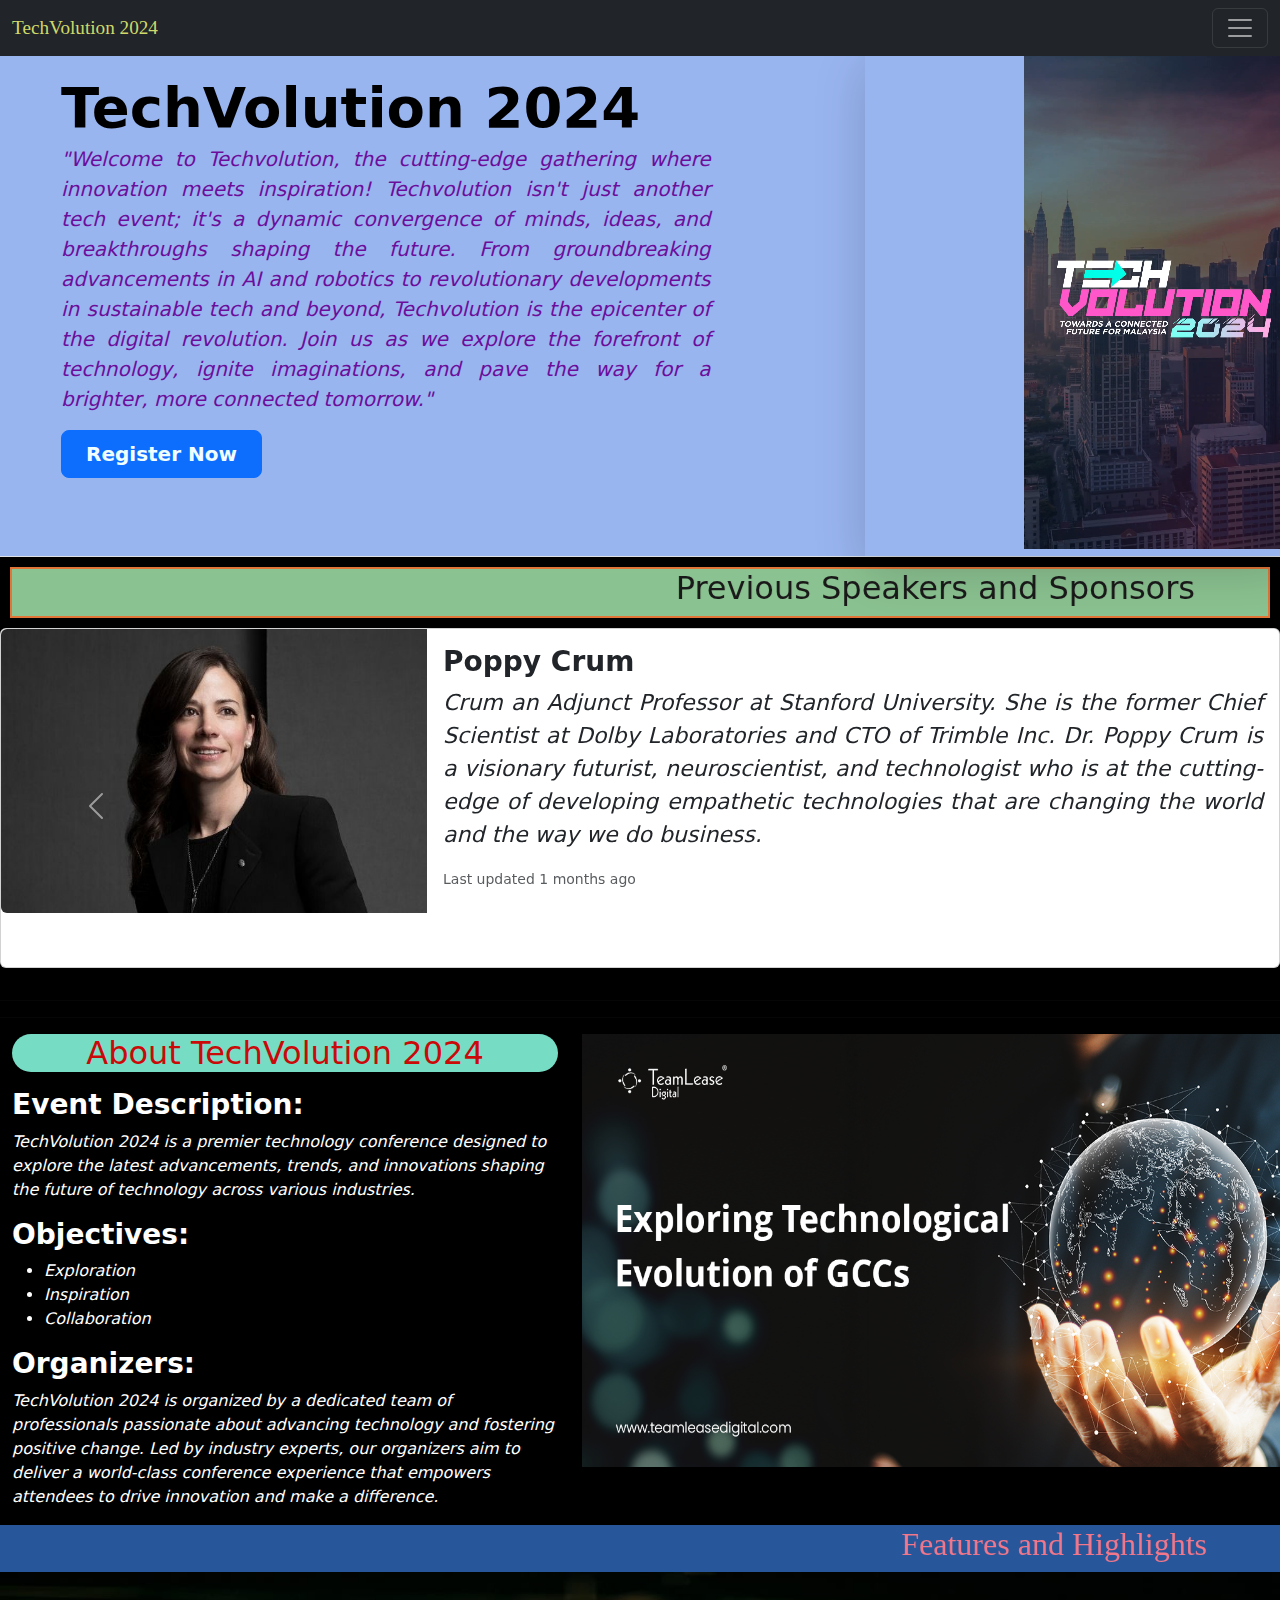
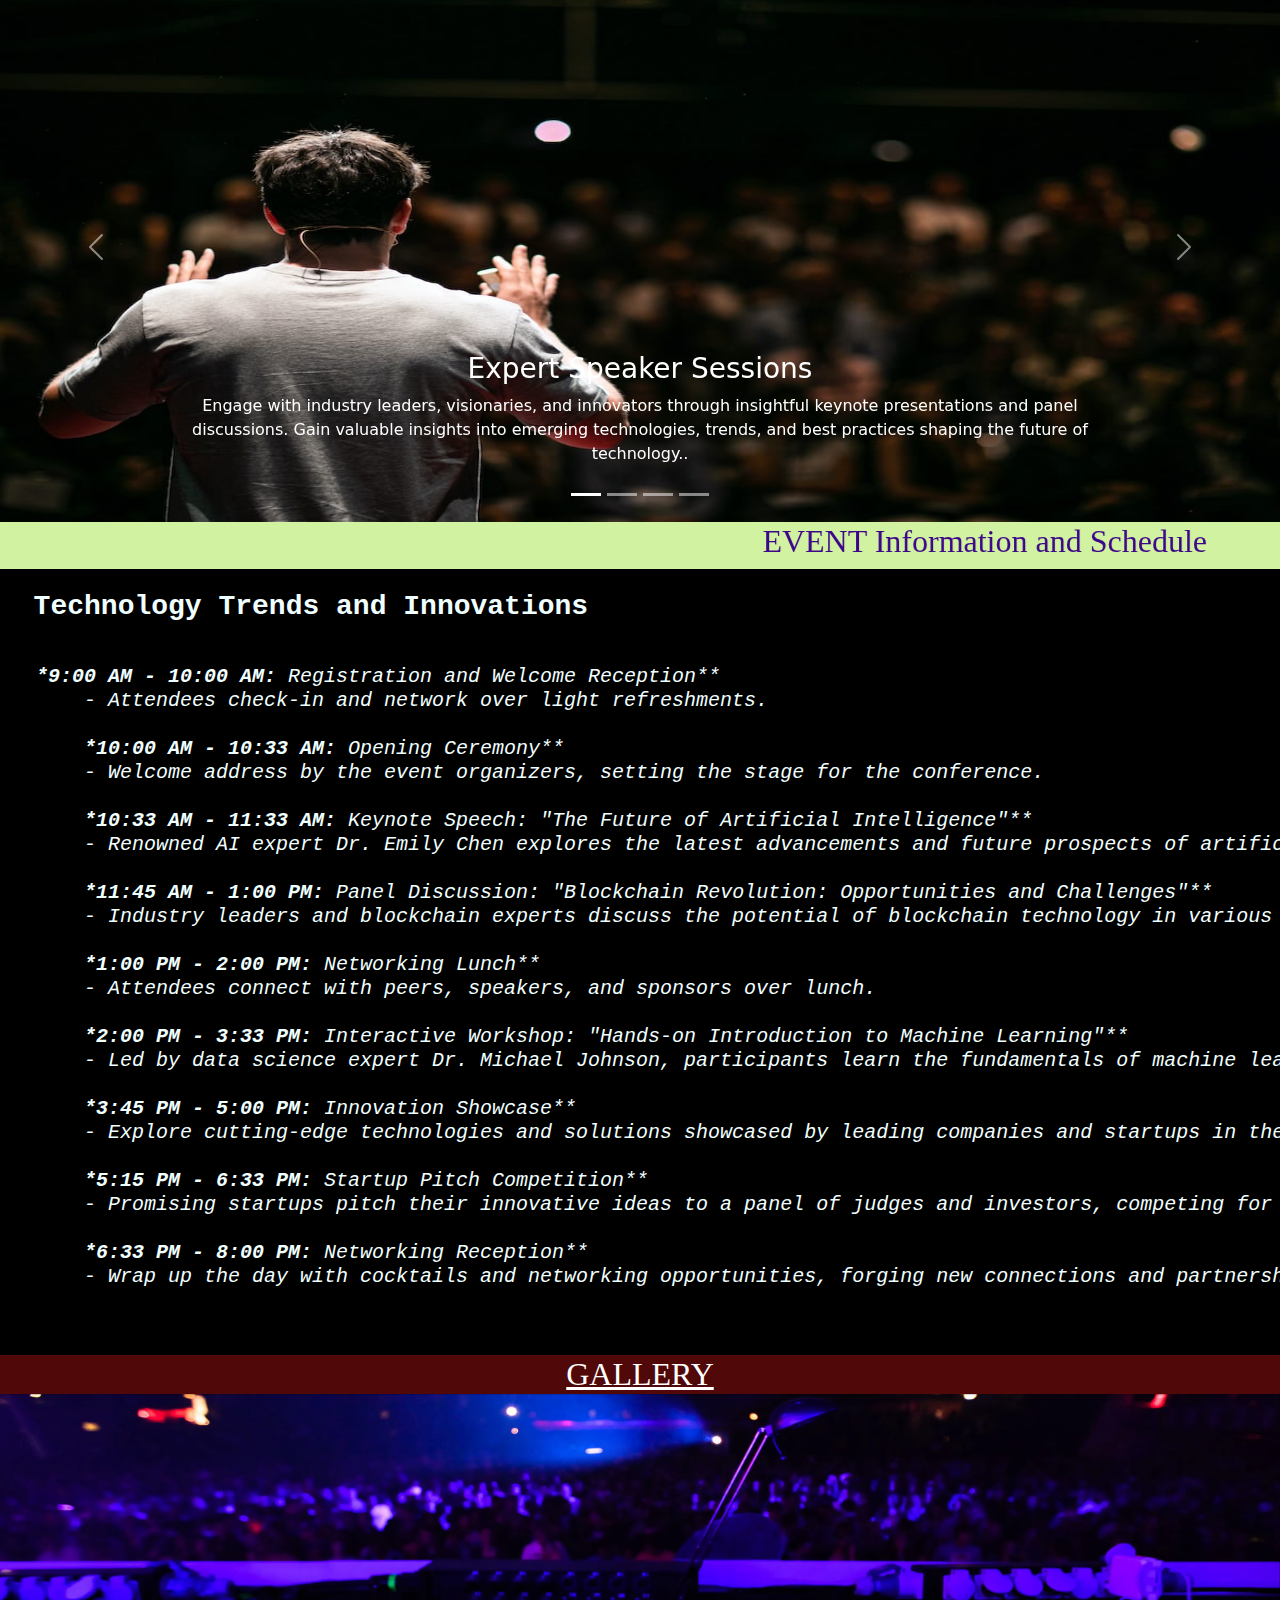
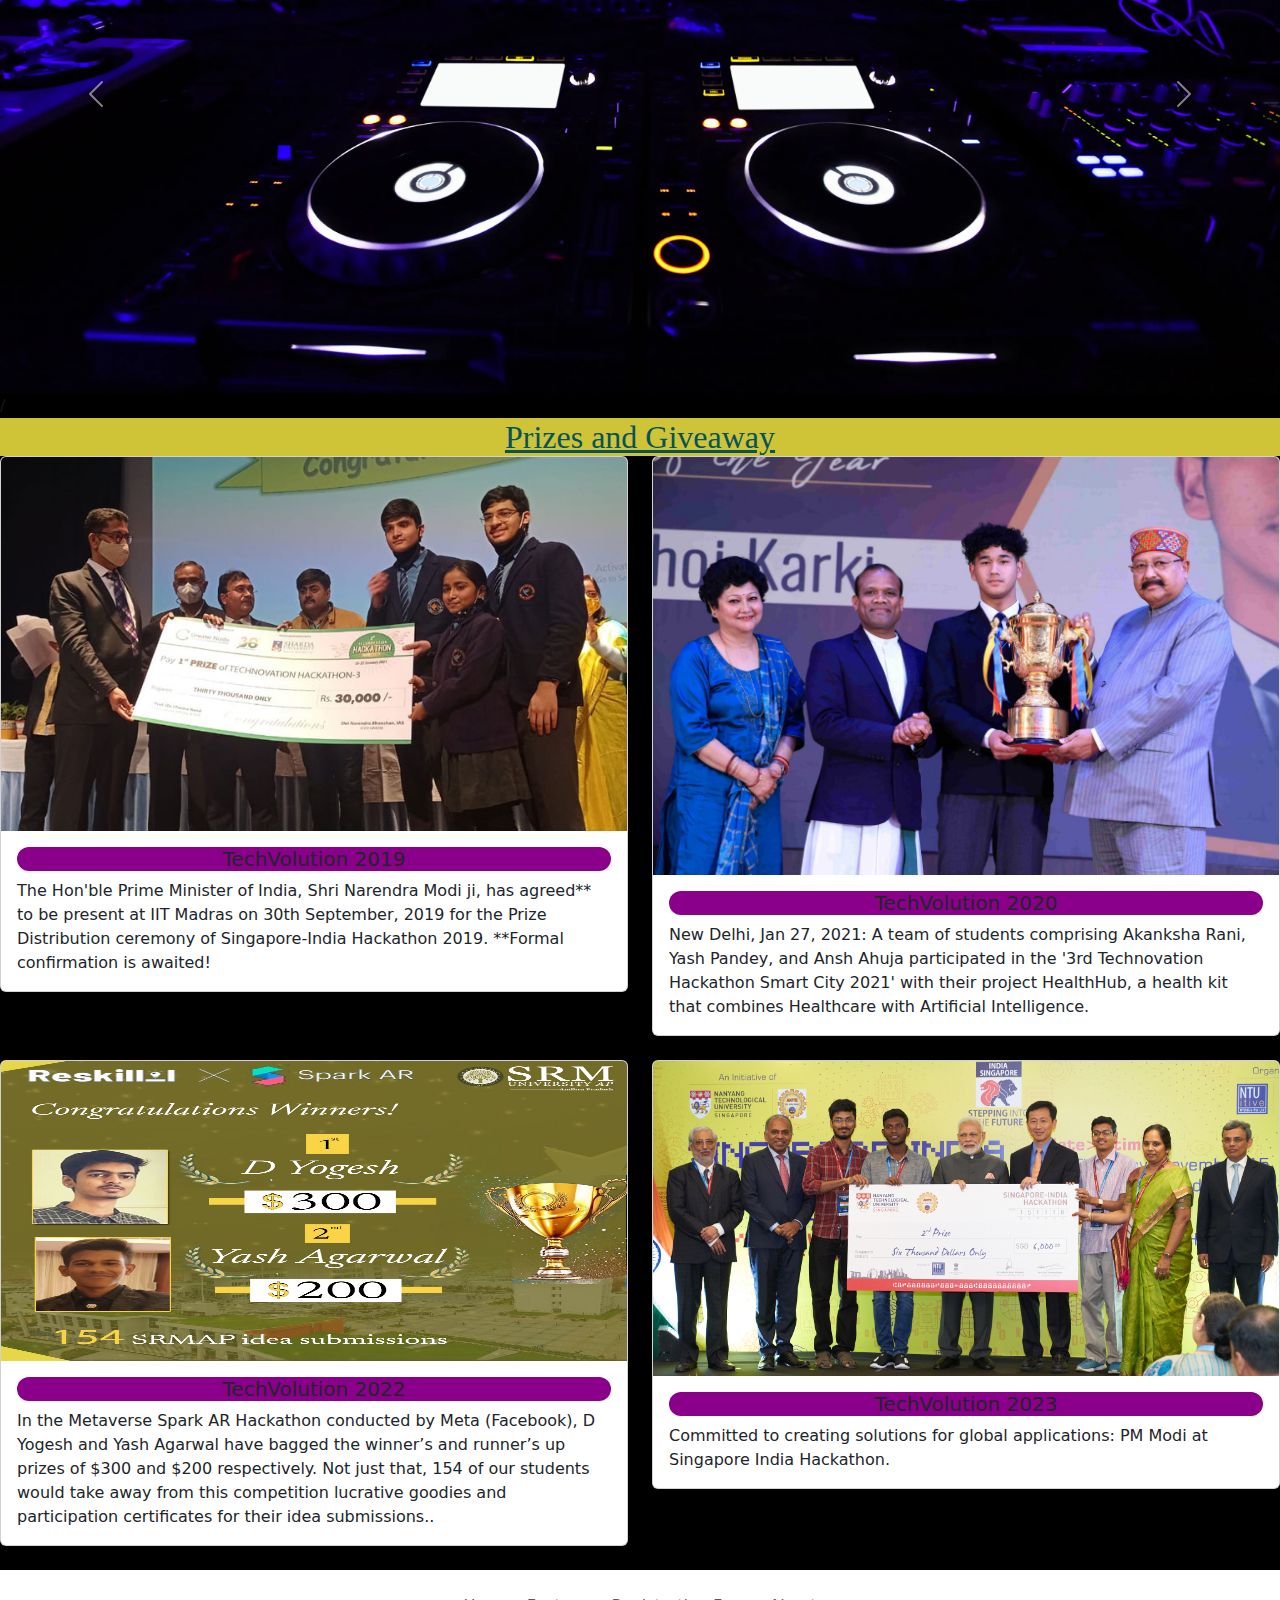
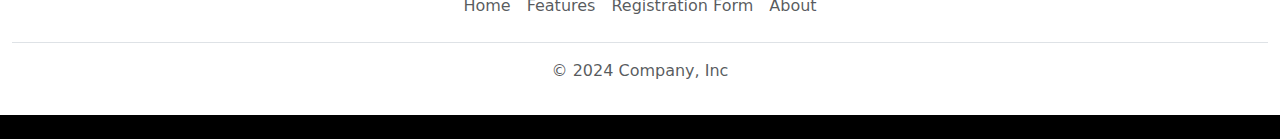
<file: index.html>
<!doctype html>
<html lang="en">

<head>
  <meta charset="utf-8">
  <meta name="viewport" content="width=device-width, initial-scale=1">
  <title>Major Project</title>
  <link href="https://cdn.jsdelivr.net/npm/bootstrap@5.3.3/dist/css/bootstrap.min.css" rel="stylesheet"
    integrity="sha384-QWTKZyjpPEjISv5WaRU9OFeRpok6YctnYmDr5pNlyT2bRjXh0JMhjY6hW+ALEwIH" crossorigin="anonymous">
   <link rel="stylesheet" href="style.css">
</head>

<body>

  <nav class="navbar navbar-dark bg-dark fixed-top">
    <div class="container-fluid">
      <a class="navbar-brand" href="#" style="color: rgb(208, 217, 105); font-size: larger; font-family: cursive;">TechVolution
        2024</a>
      <button class="navbar-toggler" type="button" data-bs-toggle="offcanvas" data-bs-target="#offcanvasDarkNavbar"
        aria-controls="offcanvasDarkNavbar" aria-label="Toggle navigation">
        <span class="navbar-toggler-icon"></span>
      </button>
      <div class="offcanvas offcanvas-end text-bg-dark" tabindex="-1" id="offcanvasDarkNavbar"
        aria-labelledby="offcanvasDarkNavbarLabel">
        <div class="offcanvas-header">
          <h3 class="offcanvas-title" id="offcanvasDarkNavbarLabel" style="color: rgb(100, 155, 222);">Select Below
          </h3>
          <button type="button" class="btn-close btn-close-white" data-bs-dismiss="offcanvas"
            aria-label="Close"></button>
        </div>
        <div class="offcanvas-body">
          <ul class="navbar-nav justify-content-end flex-grow-1 pe-3">
            <li class="nav-item">
              <a class="nav-link active" aria-current="page" href="#abc">Home</a>
            </li>
            <li class="nav-item">
              <a class="nav-link active" aria-current="page" href="#about">About</a>
            </li>
            <li class="nav-item">
              <a class="nav-link active" aria-current="page" href="#carouselExampleIndicators">Testimonials</a>
            </li>
            <li class="nav-item">
              <a class="nav-link active" aria-current="page" href="#features">Features</a>
            </li>
            <li class="nav-item">
              <a class="nav-link active" aria-current="page" href="#Event">Events</a>
            </li>
            <li class="nav-item">
              <a class="nav-link active" aria-current="page" href="#Gallery">Gallery</a>
            </li>
        
            <li class="nav-item">
              <a class="nav-link active" aria-current="page" href="#">Registration</a>
            </li>
            <li class="nav-item">
              <a class="nav-link active" aria-current="page" href="#prizes">Prizes</a>
            </li>
            <hr style="color: aqua; margin-bottom: 2px;">
            <hr style="color: burlywood; margin-top: 4px;">
          </ul>
        </div>
      </div>
    </div>
  </nav>


  <!-- home section -->
  <div id="abc" class="row p-4 pb-0 pe-lg-0 pt-lg-5 align-items-center rounded-3 border shadow-lg"
    style="background-color: rgb(153, 181, 240);">
    <div class="col-lg-7 p-3 p-lg-5 pt-lg-3">
      <h1 class="display-4 fw-bold lh-1 text-body-emphasis">TechVolution 2024</h1>
      <p class="lead" style="font-size: 20px; color: rgb(108, 14, 155); text-align: justify;" ><strong><em>"Welcome to Techvolution, the cutting-edge gathering where innovation meets inspiration!
        Techvolution isn't just another tech event;
        it's a dynamic convergence of minds, ideas, and breakthroughs shaping the future. From groundbreaking
        advancements in AI and
        robotics to revolutionary developments in sustainable tech and beyond, Techvolution is the epicenter of the
        digital revolution.
        Join us as we explore the forefront of technology, ignite imaginations, and pave the way for a brighter, more
        connected tomorrow."</em></strong></p>
      <div class="d-grid gap-2 d-md-flex justify-content-md-start mb-4 mb-lg-3">
        <button type="button" id="register" class="btn btn-primary btn-lg px-4 me-md-2 fw-bold" fdprocessedid="0hxq6l"><a
            style="color: azure; text-decoration: none;" href="index .html">Register Now</a></button>

      </div>
    </div>
    <div class="col-lg-4 offset-lg-1 p-0 overflow-hidden shadow-lg">
      <video width="600" height="500" loop autoplay muted>
        <source src="video.mp4" type="video/mp4">
    </div>
  </div>

  <h2 style="text-align: center; background-color: rgb(139, 194, 145); margin: 10px; border: 2px solid rgb(224, 117, 55);">
   <marquee behavior="alternate" > Previous Speakers and Sponsors</marquee></h2>
  <!--testimonial -->
  <div id="carouselExampleIndicators" class="carousel slide">
    <div class="carousel-indicators">
      <button type="button" data-bs-target="#carouselExampleIndicators" data-bs-slide-to="0" class="active"
        aria-current="true" aria-label="Slide 1"></button>
      <button type="button" data-bs-target="#carouselExampleIndicators" data-bs-slide-to="1"
        aria-label="Slide 2"></button>
      <button type="button" data-bs-target="#carouselExampleIndicators" data-bs-slide-to="2"
        aria-label="Slide 3"></button>
    </div>
    <div class="carousel-inner">
      <div class="carousel-item active">
        <div class="card mb-3" style="max-width:100%; height: 340px;">
          <div class="row g-0">
            <div class="col-md-4">
              <img src="Crum-Poppy-Speaker-2.jpg" class="img-fluid rounded-start" alt="...">
            </div>
            <div class="col-md-8">
              <div class="card-body">
                <h3 class="card-title"><strong> Poppy Crum</strong></h3>
                <p class="card-text" style="font-size: 22px; text-align: justify;"><em> Crum an Adjunct Professor at Stanford University. She is the former Chief Scientist at Dolby Laboratories and CTO of Trimble Inc.

                    Dr. Poppy Crum is a visionary futurist, neuroscientist, and technologist who is at the cutting-edge of developing empathetic technologies that are changing the world and the way we do business.</em> </p>
                <p class="card-text"><small class="text-body-secondary">Last updated 1 months ago</small></p>
              </div>
            </div>
          </div>
        </div>
      </div>
      <div class="carousel-item">
        <div class="card mb-3" style="max-width:100%; height: 350px;">
          <div class="row g-0">
            <div class="col-md-4">
              <img src="tim-cook-ceo-apple-apple-general-director-wallpaper-preview.jpg" height="100%"
                class="img-fluid rounded-start" alt="...">
            </div>
            <div class="col-md-8">
              <div class="card-body">
                <h3 class="card-title"><strong> Tim Cook- CEO of Apple</strong></h3>
                <p class="card-text" style="font-size: 22.5px; text-align: justify;"><em>Cook is the CEO of Apple and serves on its board of directors.

                    Before being named CEO in August 2011, Tim was Apple’s chief operating officer and was responsible for all of the company’s worldwide sales and operations, including end-to-end management of Apple’s supply chain, sales activities, and service and support in all markets and countries. He also headed Apple’s Macintosh division and played a key role in the continued development of strategic reseller and supplier relationships, ensuring flexibility in response to an increasingly demanding marketplace.</em></p>
                <p class="card-text"><small class="text-body-secondary">Last updated 2 months ago</small></p>
              </div>
            </div>
          </div>
        </div>
      </div>
      <div class="carousel-item">
        <div class="card mb-3" style="max-width:100%; height:350px;">
          <div class="row g-0">
            <div class="col-md-4">
              <img src="desktop-wallpaper-sundar-pichai-now-ceo-of-google-sundar-pichai.jpg"
                class="img-fluid rounded-start" alt="...">
            </div>
            <div class="col-md-8">
              <div class="card-body">
                <h3 class="card-title"><strong> Sundar Pichai- CEO of Google </strong></h3>
                <p class="card-text" style="font-size: 20px; text-align: justify;"><em> Sundar is the CEO of Google and Alphabet and serves on Alphabet’s Board of Directors.

                    He joined Google in 2004 and helped lead the development of Google Toolbar and then Google Chrome, which grew to become the world’s most popular internet browser. In 2014 he was appointed to lead product and engineering for all of Google’s products and platforms - including popular products such as Search, Maps, Play, Android, Chrome, Gmail and Google Apps (now Google Workspace). Sundar became Google’s CEO in August 2015. He joined the Board of Directors of Alphabet, Google's parent company, in July 2017.</em></p>
                <p class="card-text"><small class="text-body-secondary">Last updated 4 months ago</small></p>
              </div>
            </div>
          </div>
        </div>
      </div>
    </div>
    <button class="carousel-control-prev" type="button" data-bs-target="#carouselExampleIndicators"
      data-bs-slide="prev">
      <span class="carousel-control-prev-icon" aria-hidden="true"></span>
      <span class="visually-hidden">Previous</span>
    </button>
    <button class="carousel-control-next" type="button" data-bs-target="#carouselExampleIndicators"
      data-bs-slide="next">
      <span class="carousel-control-next-icon" aria-hidden="true"></span>
      <span class="visually-hidden">Next</span>
    </button>
  </div>
<hr><hr>
  <!-- about section -->
  <section id="about" class="about" style="background-color: black; color: white;" >
    <div class="container" style="margin: 0px;">
      <div class="row">
        <div class="col-md-6">
          <h2 style="background-color: rgb(119, 220, 196); text-align: center; border-radius: 20px; color: rgb(202, 9, 9);">About TechVolution 2024</h2>
          <p> <h3><strong> Event Description:</strong></h3>
            <em> TechVolution 2024 is a premier technology conference designed to explore the latest advancements, trends, and innovations shaping the future of technology across various industries.</em></p>
          </p>
          <p><h3><strong>Objectives:</strong></h3>
<ul><em>
  <li>Exploration</li>
  <li>Inspiration</li>
  <li>Collaboration</li></em>
</ul>
        
            </p>
          <p><h3><strong> Organizers:</strong></h3>
            <em> TechVolution 2024 is organized by a dedicated team of professionals passionate about advancing technology and fostering positive change. Led by industry experts, our organizers aim to deliver a world-class conference experience that empowers attendees to drive innovation and make a difference.
            </em>
            </p>
        </div>
        <div class="col-md-6">
          <!-- Image or icon representing the event -->
          <img src="1695382461852.png" width="750px" height="433px" alt="TechVolution Logo">
        </div>
      </div>
    </div>
  </section>

  <!-- features --> <div style="margin: 0px;" id="features"><h2 style="text-decoration: underline;margin: 0px; font-family: cursive;text-align: center; color: rgb(243, 119, 138); background-color: rgb(39, 86, 155);"><marquee behavior="alternate"> Features and Highlights</marquee> </h2></div >
  <div id="carouselExampleCaptions" class="carousel slide">
    <div class="carousel-indicators">
      <button type="button" data-bs-target="#carouselExampleCaptions" data-bs-slide-to="0" class="active" aria-current="true" aria-label="Slide 1"></button>
      <button type="button" data-bs-target="#carouselExampleCaptions" data-bs-slide-to="1" aria-label="Slide 2"></button>
      <button type="button" data-bs-target="#carouselExampleCaptions" data-bs-slide-to="2" aria-label="Slide 3"></button>
      <button type="button" data-bs-target="#carouselExampleCaptions" data-bs-slide-to="2" aria-label="Slide 3"></button>
    </div>
    <div class="carousel-inner">
      <div class="carousel-item active">
        <img src="Keynote-Speaker.jpeg" height="550px" width="100%"  alt="...">
        <div class="carousel-caption d-none d-md-block">
          <h3>Expert Speaker Sessions</h3>
          <p >Engage with industry leaders, visionaries, and innovators through insightful keynote presentations and panel discussions. Gain valuable insights into emerging technologies, 
            trends, and best practices shaping the future of technology..</p>
        </div>
      </div>
      <div class="carousel-item">
        <img src="PNG-Mentimeter_VisualAssets_Web_Product_BiteSized_2022_02__1_.webp" height="550px" width="100%"  alt="...">
        <div class="carousel-caption d-none d-md-block">
          <h3>Interactive Workshops</h3>
          <p>Dive deep into hands-on workshops led by experts in their respective fields. Explore cutting-edge tools, techniques, 
            and methodologies while collaborating with peers to solve real-world challenges and enhance your skills.</p>
        </div>
      </div>
      <div class="carousel-item">
        <img src="7 tips for improving your professional netowking.png" height="550px" width="100%"  alt="...">
        <div class="carousel-caption d-none d-md-block">
          <h3>Networking Opportunities</h3>
          <p>Connect with like-minded professionals, startups, investors, and industry experts through dedicated networking sessions and social events. Build valuable relationships, exchange ideas, and explore potential partnerships to drive innovation and growth.

          </p>
        </div>
      </div>
    </div>
    
    <button class="carousel-control-prev" type="button" data-bs-target="#carouselExampleCaptions" data-bs-slide="prev">
      <span class="carousel-control-prev-icon" aria-hidden="true"></span>
      <span class="visually-hidden">Previous</span>
    </button>
    <button class="carousel-control-next" type="button" data-bs-target="#carouselExampleCaptions" data-bs-slide="next">
      <span class="carousel-control-next-icon" aria-hidden="true"></span>
      <span class="visually-hidden">Next</span>
    </button>
  </div>

  <!-- Event --><div id="Event" style="margin: 0px;" id="features"><h2 style="text-decoration: underline;margin: 0px; font-family: cursive;text-align: center; color: rgb(60, 6, 137); background-color: rgb(209, 242, 160);"><marquee behavior="alternate"> EVENT Information and Schedule</marquee></h2></div >
  <div style="background-color: black; color: azure;"><pre>
  <h3 style="margin: 0px;"> <strong> Technology Trends and Innovations</strong></h3>
  <h5><em><b>   *9:00 AM - 10:00 AM:</b> Registration and Welcome Reception**
       - Attendees check-in and network over light refreshments.
    
       <b>*10:00 AM - 10:33 AM:</b> Opening Ceremony**
       - Welcome address by the event organizers, setting the stage for the conference.
    
       <b>*10:33 AM - 11:33 AM:</b> Keynote Speech: "The Future of Artificial Intelligence"**
       - Renowned AI expert Dr. Emily Chen explores the latest advancements and future prospects of artificial intelligence.
    
       <b>*11:45 AM - 1:00 PM:</b> Panel Discussion: "Blockchain Revolution: Opportunities and Challenges"**
       - Industry leaders and blockchain experts discuss the potential of blockchain technology in various sectors and address key challenges.
    
       <b>*1:00 PM - 2:00 PM:</b> Networking Lunch**
       - Attendees connect with peers, speakers, and sponsors over lunch.
    
       <b>*2:00 PM - 3:33 PM:</b> Interactive Workshop: "Hands-on Introduction to Machine Learning"**
       - Led by data science expert Dr. Michael Johnson, participants learn the fundamentals of machine learning and practical applications.
    
       <b>*3:45 PM - 5:00 PM:</b> Innovation Showcase**
       - Explore cutting-edge technologies and solutions showcased by leading companies and startups in the exhibition hall.
    
       <b>*5:15 PM - 6:33 PM:</b> Startup Pitch Competition**
       - Promising startups pitch their innovative ideas to a panel of judges and investors, competing for recognition and funding.
    
       <b>*6:33 PM - 8:00 PM:</b> Networking Reception**
       - Wrap up the day with cocktails and networking opportunities, forging new connections and partnerships.</em></h5>
    </pre></div>
  
  <!-- Gallery -->
  <h2 id="Gallery" style="text-decoration: underline;margin: 0px; font-family: fantasy;text-align: center; color: white; background-color: rgb(81, 8, 8);">GALLERY</h2>
  <div id="carouselExampleAutoplaying" class="carousel slide" data-bs-ride="carousel">
    <div class="carousel-inner">
      <div class="carousel-item active">
        <img src="photodune-3475243-dj-turntables-m.webp" height="600px" class="d-block w-100" alt="...">
      </div>
      <div class="carousel-item">
        <img src="learning-tech2.jpg" height="600px" class="d-block w-100" alt="...">
      </div>
      <div class="carousel-item">
        <img src="tim-cook-ceo-apple-apple-general-director-wallpaper-preview.jpg" height="600px" class="d-block w-100" alt="...">
      </div>
      <div class="carousel-item">
        <img src="Blog-Tech-Events.jpg" height="600px" class="d-block w-100" alt="...">
      </div>
      <div class="carousel-item">
        <img src="1536x960-lobby.jpg" height="600px" class="d-block w-100" alt="...">
      </div>
      <div class="carousel-item">
        <img src="5-Event-Tech-Trends-to-Watch-Out-For-in-2020-scaled-1-1024x683.jpg" height="600px" class="d-block w-100" alt="...">
      </div>
      <div class="carousel-item">
        <img src="c1_3863655.jpg" height="600px" class="d-block w-100" alt="...">
      </div>
    </div>
    <button class="carousel-control-prev" type="button" data-bs-target="#carouselExampleAutoplaying" data-bs-slide="prev">
      <span class="carousel-control-prev-icon" aria-hidden="true"></span>
      <span class="visually-hidden">Previous</span>
    </button>
    <button class="carousel-control-next" type="button" data-bs-target="#carouselExampleAutoplaying" data-bs-slide="next">
      <span class="carousel-control-next-icon" aria-hidden="true"></span>
      <span class="visually-hidden">Next</span>
    </button>
  </div>

  <!-- Prizes -->/
  <h2 id="prizes" style="text-decoration: underline;margin: 0px; font-family: fantasy;text-align: center; color: rgb(6, 83, 90); background-color: rgb(207, 195, 56);">Prizes and Giveaway</h2>
  <div class="row row-cols-1 row-cols-md-2 g-4">
    <div class="col">
      <div class="card">
        <img src="hackathon-final.jpg" class="card-img-top" alt="...">
        <div class="card-body">
          <h5 style="background-color: darkmagenta; text-align: center; border-radius: 15px;" class="card-title">TechVolution 2019</h5>
          <p class="card-text">The Hon'ble Prime Minister of India, Shri Narendra Modi ji, has agreed** to be present at IIT Madras on 30th September, 2019 for the Prize Distribution ceremony of Singapore-India Hackathon 2019. **Formal confirmation is awaited!</p>
        </div>
      </div>
    </div>
    <div class="col">
      <div class="card">
        <img src="Sportsman-of-the-Year-Satya-Dhoj-Karki-scaled.jpg" class="card-img-top" alt="...">
        <div class="card-body">
          <h5 style="background-color: darkmagenta; text-align: center; border-radius: 15px;" class="card-title">TechVolution 2020</h5>
          <p class="card-text">New Delhi, Jan 27, 2021: A team of students comprising Akanksha Rani, Yash Pandey, and Ansh Ahuja participated in the '3rd Technovation Hackathon Smart City 2021' with their project HealthHub, a health kit that combines Healthcare with Artificial Intelligence.</p>
        </div>
      </div>
    </div>
    <div class="col">
      <div class="card">
        <img src="srm-hackthon-v1.jpg"class="card-img-top"  height="300px" width="300px">
        <div class="card-body">
          <h5 style="background-color: darkmagenta; text-align: center; border-radius: 15px;" class="card-title">TechVolution 2022</h5>
          <p class="card-text">In the Metaverse Spark AR Hackathon conducted by Meta (Facebook), D Yogesh and Yash Agarwal have bagged the winner’s and runner’s up prizes of $300 and $200 respectively. Not just that, 154 of our students would take away from this competition lucrative goodies and participation certificates for their idea submissions..</p>
        </div>
      </div>
    </div>
    <div class="col">
      <div class="card">
        <img src="winner1.jpg" class="card-img-top" alt="...">
        <div class="card-body">
          <h5 style="background-color: darkmagenta; text-align: center; border-radius: 15px;" class="card-title">TechVolution 2023</h5>
          <p class="card-text">Committed to creating solutions for global applications: PM Modi at Singapore India Hackathon.</p>
        </div>
      </div>
    </div>
  </div>
<!-- footer -->

<div class="container" style="background-color:white; max-width: 100%;" >
  <footer class="py-3 my-4">
    <ul class="nav justify-content-center border-bottom pb-3 mb-3">
      <li class="nav-item"><a href="#abc" class="nav-link px-2 text-body-secondary">Home</a></li>
      <li class="nav-item"><a href="#features" class="nav-link px-2 text-body-secondary">Features</a></li>
      <li class="nav-item"><a href="index .html" class="nav-link px-2 text-body-secondary">Registration Form</a></li>
      <li class="nav-item"><a href="#about" class="nav-link px-2 text-body-secondary">About</a></li>
    </ul>
    <p class="text-center text-body-secondary">© 2024 Company, Inc</p>
  </footer>
</div>



  <script src="https://cdn.jsdelivr.net/npm/bootstrap@5.3.3/dist/js/bootstrap.bundle.min.js" integrity="sha384-YvpcrYf0tY3lHB60NNkmXc5s9fDVZLESaAA55NDzOxhy9GkcIdslK1eN7N6jIeHz" crossorigin="anonymous"></script>
</body>

</html>
</file>
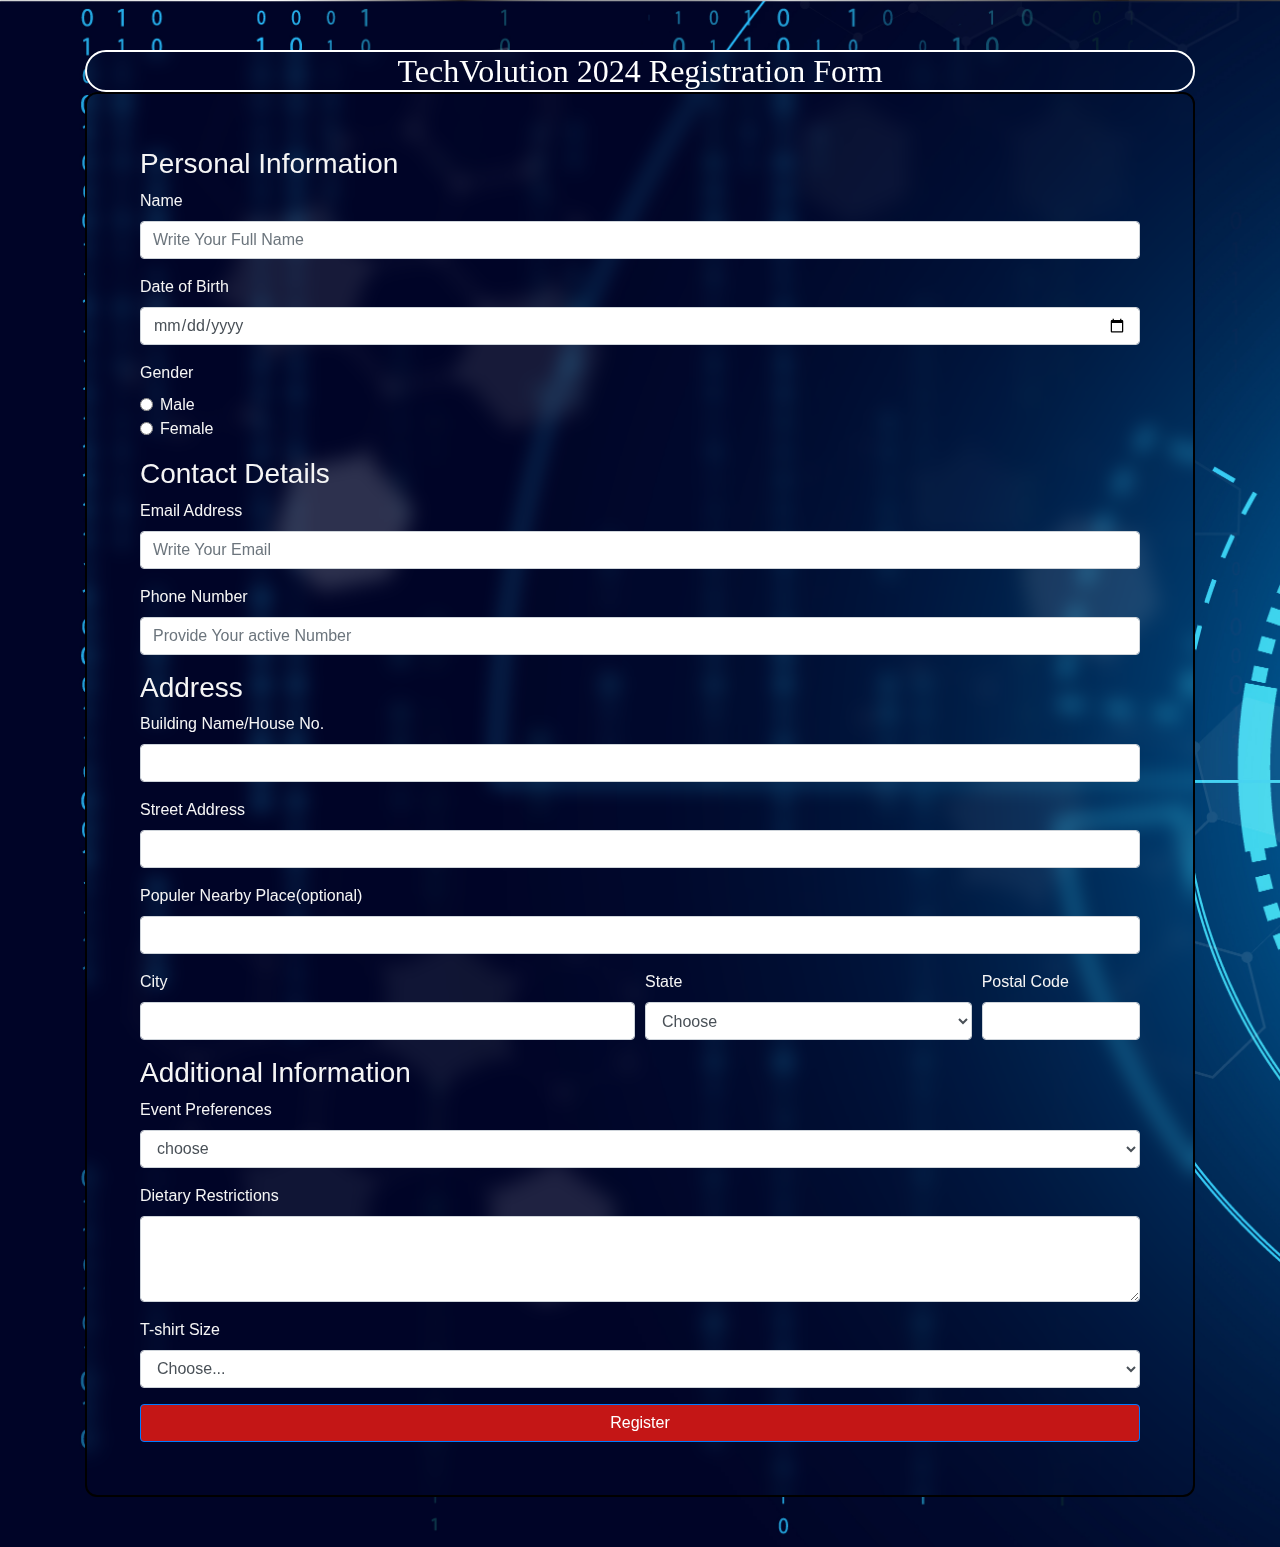
<file: index .html>
<!DOCTYPE html>

<head>
    <meta charset="UTF-8">
    <meta name="viewport" content="width=device-width, initial-scale=1.0">
    <title>TechVolution 2024 Registration</title>
    <link rel="stylesheet" href="https://stackpath.bootstrapcdn.com/bootstrap/4.5.2/css/bootstrap.min.css">
<link rel="stylesheet" href="style .css">
</head>

<body>
    <div class="container">
        <h2 class="heading">TechVolution 2024 Registration Form</h2>
        <form id="registrationForm">
            <!-- Personal Information Section -->
            <h3>Personal Information</h3>
            <div class="form-group">
                <label for="fullName">Name</label>
                <input type="text" class="form-control" id="fullName" name="fullName" required
                    placeholder="Write Your Full Name">
            </div>

            <div class="form-group">
                <label for="dob">Date of Birth</label>
                <input type="date" class="form-control" id="dob" name="dob" required>
            </div>
            <div class="form-group">
                <label>Gender</label>
                <div class="form-check">
                    <input class="form-check-input" type="radio" name="gender" id="male" value="Male">
                    <label class="form-check-label" for="male">Male</label>
                </div>
                <div class="form-check">
                    <input class="form-check-input" type="radio" name="gender" id="female" value="Female">
                    <label class="form-check-label" for="female">Female</label>
                </div>
            </div>

            <!-- Contact Details Section -->

            <h3>Contact Details</h3>
            <div class="form-group">
                <label for="email">Email Address</label>
                <input type="email" class="form-control" id="email" name="email" required
                    placeholder="Write Your Email">
            </div>
            <div class="form-group">
                <label for="phone">Phone Number</label>
                <input type="number" class="form-control" id="phone" name="phone" required
                    placeholder="Provide Your active Number">
            </div>

            <!-- Address Section -->
            <h3>Address</h3>
            <div class="form-group">
                <label for="streetAddress">Building Name/House No.</label>
                <input type="text" class="form-control" id="streetAddress" name="streetAddress" required>
            </div>
            <div class="form-group">
                <label for="streetAddress">Street Address</label>
                <input type="text" class="form-control" id="streetAddress" name="streetAddress" required>
            </div>
            <div class="form-group">
                <label for="streetAddress">Populer Nearby Place(optional) </label>
                <input type="text" class="form-control" id="streetAddress" name="streetAddress">
            </div>
            <div class="form-row">
                <div class="form-group col-md-6">
                    <label for="city">City</label>
                    <input type="text" class="form-control" id="city" name="city" required>
                </div>
                <div class="form-group col-md-4">
                    <label for="state">State</label>
                    <select id="state" class="form-control" name="state" required>
                        <option value="">Choose</option>
                        <option value="">Odisha</option>
                        <option value="">West Bengal</option>
                        <option value="">Tamil Nadu</option>
                        <option value="">Maharashtra</option>
                        <option value="">Rajasthan</option>
                        <option value="">Urrar Pradesh</option>
                        <option value="">Haryana</option>
                        <option value="">Punjab</option>
                        <option value="">Bihar</option>
                        <option value="">Chattisgarh</option>
                        <option value="">Andhra Pradesh</option>
                        <option value="">Gujrat</option>
                        <option value="">Goa</option>
                        <option value="">Sikkim</option>
                        <option value="">Arunachal Pradesh</option>

                        <!-- Add options for states here -->
                    </select>
                </div>
                <div class="form-group col-md-2">
                    <label for="zip">Postal Code</label>
                    <input type="number" class="form-control" id="zip" name="zip" required>
                </div>
            </div>

            <!-- Additional Information Section -->
            <h3>Additional Information</h3>
            <div class="form-group">
                <label for="eventPreferences">Event Preferences</label>
                <select id="eventPreferences" class="form-control" name="eventPreferences" required>
                    <option value="1">choose</option>
                    <option value="2">sdf</option>
                    <option value="4">xyz</option>
                    <option value="3">ngr</option>

 
                </select>
            </div>
            <div class="form-group">
                <label for="dietaryRestrictions">Dietary Restrictions</label>
                <textarea class="form-control" id="dietaryRestrictions" name="dietaryRestrictions" rows="3"></textarea>
            </div>
            <div class="form-group">
                <label for="tshirtSize">T-shirt Size</label>
                <select id="tshirtSize" class="form-control" name="tshirtSize" required>
                    <option value="">Choose...</option>
                    <option value="S">S</option>
                    <option value="M">M</option>
                    <option value="L">L</option>
                    <option value="XL">XL</option>
                    <option value="XXL">XXL</option>
                    <option value="XXXL">XXXL</option>

                </select>
            </div>

            <button type="submit" class="btn btn-primary btn-block" style="background-color: rgb(196, 22, 22);">Register</button>
        </form>
    </div>

<script src="script.js"></script>
</body>

</html>
</file>
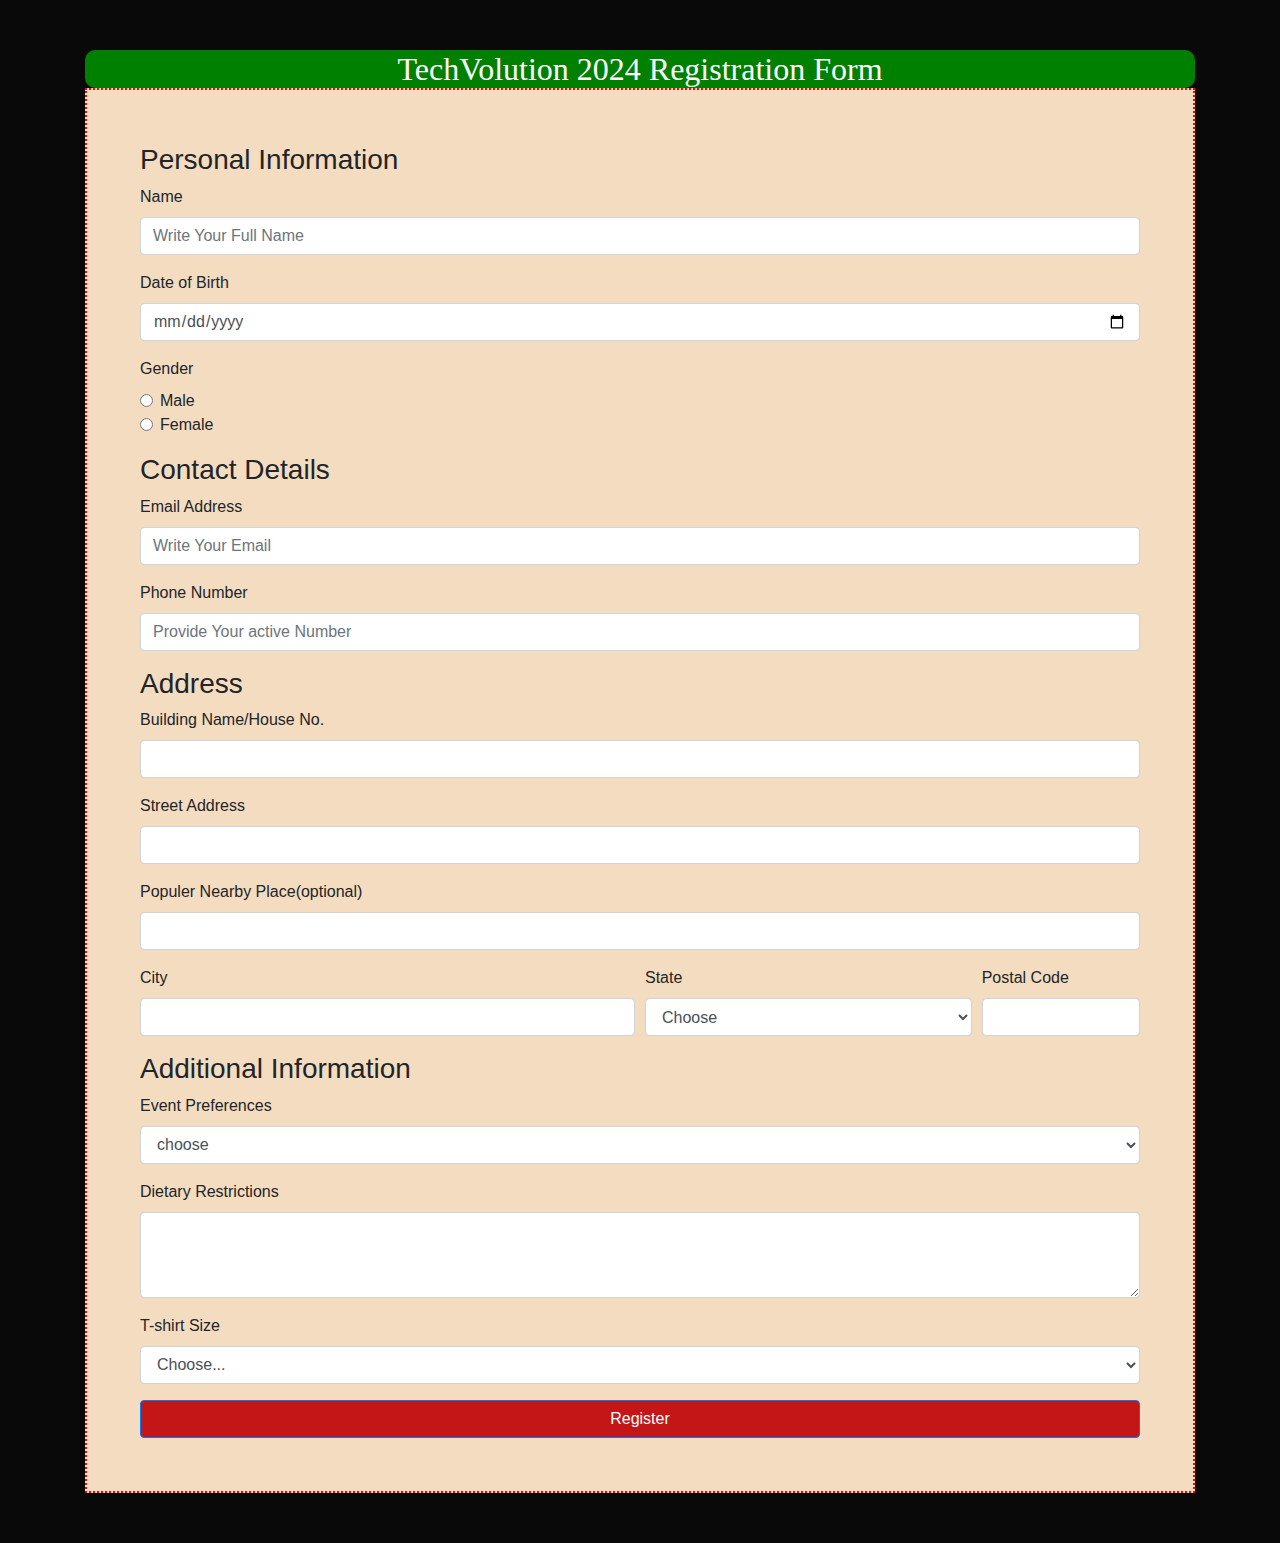
<file: index1.html>
<!DOCTYPE html>

<head>
    <meta charset="UTF-8">
    <meta name="viewport" content="width=device-width, initial-scale=1.0">
    <title>TechVolution 2024 Registration</title>
    <link rel="stylesheet" href="https://stackpath.bootstrapcdn.com/bootstrap/4.5.2/css/bootstrap.min.css">
<link rel="stylesheet" href="style1.css">
</head>

<body>
    <div class="container">
        <h2 class="heading">TechVolution 2024 Registration Form</h2>
        <form id="registrationForm">
            <!-- Personal Information Section -->
            <h3>Personal Information</h3>
            <div class="form-group">
                <label for="fullName">Name</label>
                <input type="text" class="form-control" id="fullName" name="fullName" required
                    placeholder="Write Your Full Name">
            </div>

            <div class="form-group">
                <label for="dob">Date of Birth</label>
                <input type="date" class="form-control" id="dob" name="dob" required>
            </div>
            <div class="form-group">
                <label>Gender</label>
                <div class="form-check">
                    <input class="form-check-input" type="radio" name="gender" id="male" value="Male">
                    <label class="form-check-label" for="male">Male</label>
                </div>
                <div class="form-check">
                    <input class="form-check-input" type="radio" name="gender" id="female" value="Female">
                    <label class="form-check-label" for="female">Female</label>
                </div>
            </div>

            <!-- Contact Details Section -->

            <h3>Contact Details</h3>
            <div class="form-group">
                <label for="email">Email Address</label>
                <input type="email" class="form-control" id="email" name="email" required
                    placeholder="Write Your Email">
            </div>
            <div class="form-group">
                <label for="phone">Phone Number</label>
                <input type="number" class="form-control" id="phone" name="phone" required
                    placeholder="Provide Your active Number">
            </div>

            <!-- Address Section -->
            <h3>Address</h3>
            <div class="form-group">
                <label for="streetAddress">Building Name/House No.</label>
                <input type="text" class="form-control" id="streetAddress" name="streetAddress" required>
            </div>
            <div class="form-group">
                <label for="streetAddress">Street Address</label>
                <input type="text" class="form-control" id="streetAddress" name="streetAddress" required>
            </div>
            <div class="form-group">
                <label for="streetAddress">Populer Nearby Place(optional) </label>
                <input type="text" class="form-control" id="streetAddress" name="streetAddress">
            </div>
            <div class="form-row">
                <div class="form-group col-md-6">
                    <label for="city">City</label>
                    <input type="text" class="form-control" id="city" name="city" required>
                </div>
                <div class="form-group col-md-4">
                    <label for="state">State</label>
                    <select id="state" class="form-control" name="state" required>
                        <option value="">Choose</option>
                        <option value="">Odisha</option>
                        <option value="">West Bengal</option>
                        <option value="">Tamil Nadu</option>
                        <option value="">Maharashtra</option>
                        <option value="">Rajasthan</option>
                        <option value="">Urrar Pradesh</option>
                        <option value="">Haryana</option>
                        <option value="">Punjab</option>
                        <option value="">Bihar</option>
                        <option value="">Chattisgarh</option>
                        <option value="">Andhra Pradesh</option>
                        <option value="">Gujrat</option>
                        <option value="">Goa</option>
                        <option value="">Sikkim</option>
                        <option value="">Arunachal Pradesh</option>

                        <!-- Add options for states here -->
                    </select>
                </div>
                <div class="form-group col-md-2">
                    <label for="zip">Postal Code</label>
                    <input type="number" class="form-control" id="zip" name="zip" required>
                </div>
            </div>

            <!-- Additional Information Section -->
            <h3>Additional Information</h3>
            <div class="form-group">
                <label for="eventPreferences">Event Preferences</label>
                <select id="eventPreferences" class="form-control" name="eventPreferences" required>
                    <option value="1">choose</option>
                    <option value="2">sdf</option>
                    <option value="4">xyz</option>
                    <option value="3">ngr</option>

 
                </select>
            </div>
            <div class="form-group">
                <label for="dietaryRestrictions">Dietary Restrictions</label>
                <textarea class="form-control" id="dietaryRestrictions" name="dietaryRestrictions" rows="3"></textarea>
            </div>
            <div class="form-group">
                <label for="tshirtSize">T-shirt Size</label>
                <select id="tshirtSize" class="form-control" name="tshirtSize" required>
                    <option value="">Choose...</option>
                    <option value="S">S</option>
                    <option value="M">M</option>
                    <option value="L">L</option>
                    <option value="XL">XL</option>
                    <option value="XXL">XXL</option>
                    <option value="XXXL">XXXL</option>

                </select>
            </div>

            <button type="submit" class="btn btn-primary btn-block" style="background-color: rgb(196, 22, 22);">Register</button>
        </form>
    </div>

<script src="script1.js"></script>
</body>

</html>
</file>
<file: style.css>
body{
    background-color: black;
    color: rgb(25, 24, 24);
}
</file>
<file: style .css>
body {
    background: url(0_ddZ0pazzQCPmUuzp.jpg) ;
    background-repeat:inherit;
    background-size: cover;
    color: whitesmoke;
    font-weight: lighter;
    padding: 50px;
}

    #registrationForm {
        border: 2px solid black;
        padding: 53px;
        backdrop-filter: blur(10px);
        border-radius: 12px;

    }

    .heading {
        backdrop-filter: blur(10px);
        color: white;
        text-align: center;
        margin-bottom: 0px;
        font-family: fantasy;
        border-radius: 50px;
        border: 2px solid white;
    }
</file>
<file: style1.css>
body {
    background-color: #090909;

    font-weight: lighter;
    padding: 50px;}

    #registrationForm {
        border: 2px dotted red;
        padding: 53px;
        background-color: rgb(244, 220, 192);

    }

    .heading {
        background: green;
        color: white;
        text-align: center;
        margin-bottom: 0px;
        font-family: fantasy;
        border-radius: 10px;
        border-color: aqua;
    }
</file>
